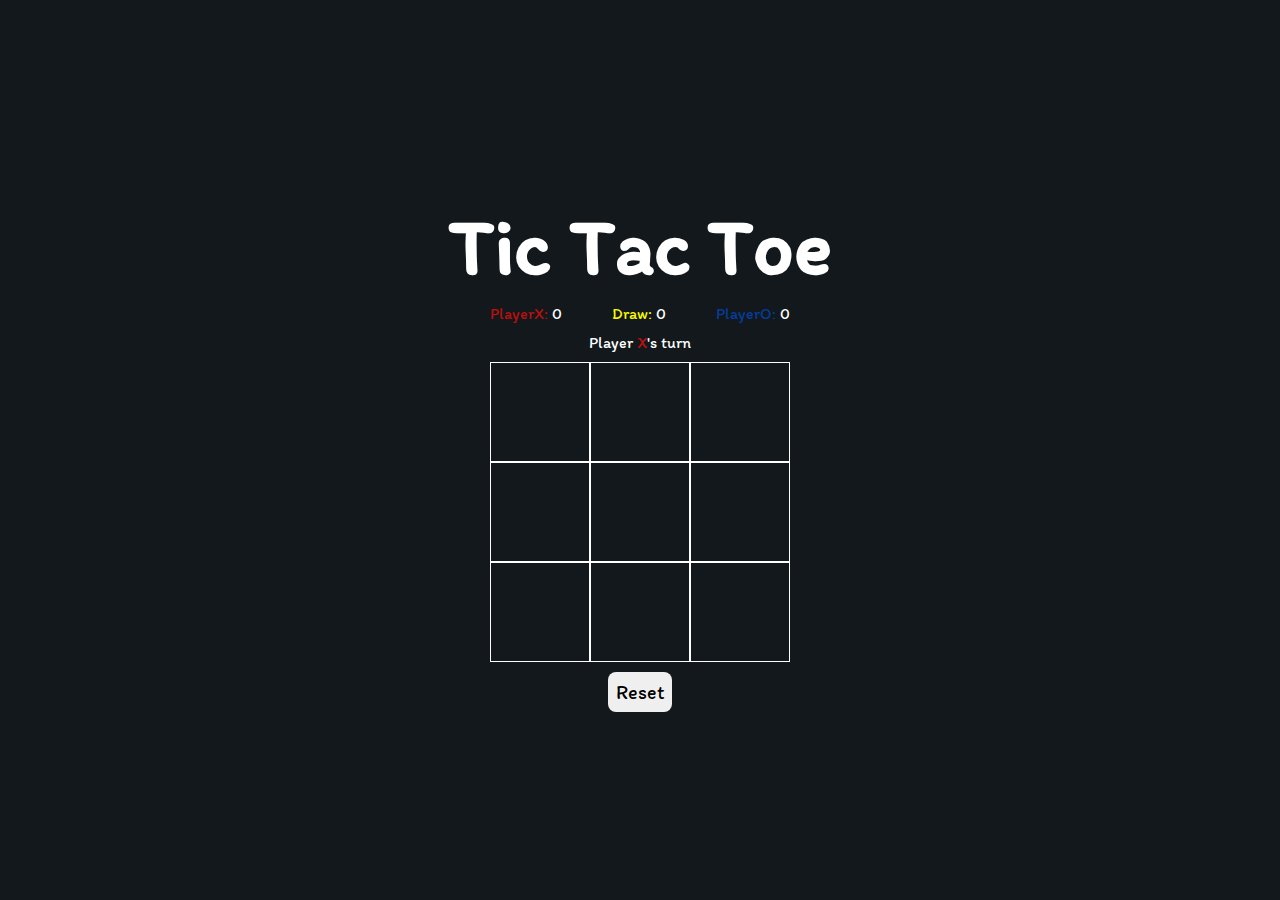
<file: index.html>
<!DOCTYPE html>
<html lang="en">
  <head>
    <meta charset="UTF-8" />
    <meta http-equiv="X-UA-Compatible" content="IE=edge" />
    <meta name="viewport" content="width=device-width, initial-scale=1.0" />
    <link rel="stylesheet" href="./style/style.css" />
    <link rel="preconnect" href="https://fonts.gstatic.com" />
    <link href="https://fonts.googleapis.com/css2?family=Itim&display=swap" rel="stylesheet" />
    <title>Tic-Tac-Toe</title>
  </head>
  <body>
    <main class="background">
      <section class="title">
        <h1>Tic Tac Toe</h1>
      </section>
      <section class="result">
        <div class="playerX">PlayerX: <span class="result-x">0</span></div>
        <div style="color: rgb(252, 252, 0)">Draw: <span class="result-draw">0</span></div>
        <div class="playerO">PlayerO: <span class="result-o"> 0</span></div>
      </section>
      <section class="display">Player <span class="display-player playerX">X</span>'s turn</section>
      <section class="container">
        <div class="row">
          <div class="tile" id="0"></div>
          <div class="tile" id="1"></div>
          <div class="tile" id="2"></div>
        </div>
        <div class="row">
          <div class="tile" id="3"></div>
          <div class="tile" id="4"></div>
          <div class="tile" id="5"></div>
        </div>
        <div class="row">
          <div class="tile" id="6"></div>
          <div class="tile" id="7"></div>
          <div class="tile" id="8"></div>
        </div>
      </section>
      <section class="controls">
        <button id="reset">Reset</button>
      </section>
    </main>
  </body>
  <script src="./js/controls.js"></script>
</html>
</file>
<file: style/style.css>
* {
  padding: 0;
  margin: 0;
  font-family: "Itim", cursive;
  box-sizing: border-box;
  color: white;
}

.background {
  background-color: #12181b;
  height: 100vh;
  display: flex;
  flex-direction: column;
  flex-wrap: nowrap;
  justify-content: center;
  align-items: center;
}

section {
  margin-top: 10px;
}
.title {
  font-size: 2.5rem;
}
.row {
  display: flex;
  justify-content: center;
  flex-direction: row;
}
.tile {
  border: 1px solid white;
  min-width: 100px;
  min-height: 100px;
  display: flex;
  flex-wrap: nowrap;
  justify-content: center;
  align-items: center;
  font-size: 80px;
  cursor: pointer;
  color: green;
}

.controls button {
  color: black;
  padding: 8px;
  border-radius: 8px;
  border: none;
  font-size: 20px;
  cursor: pointer;
}

.playerX {
  color: #b91010;
}

.playerO {
  color: #063d9c;
}
.result {
  width: 300px;
  display: flex;
  flex-direction: row;

  justify-content: space-between;
}
.space-between {
  display: flex;
}

@media only screen and (max-width: 315px) {
  section {
    margin-top: 6px;
  }
  .title {
    font-size: 1rem;
  }
  .result {
    width: 300px;
    flex-direction: column;
    align-items: center;
  }
  .tile {
    min-width: 70px;
    min-height: 70px;
    font-size: 60px;
  }
}
</file>
